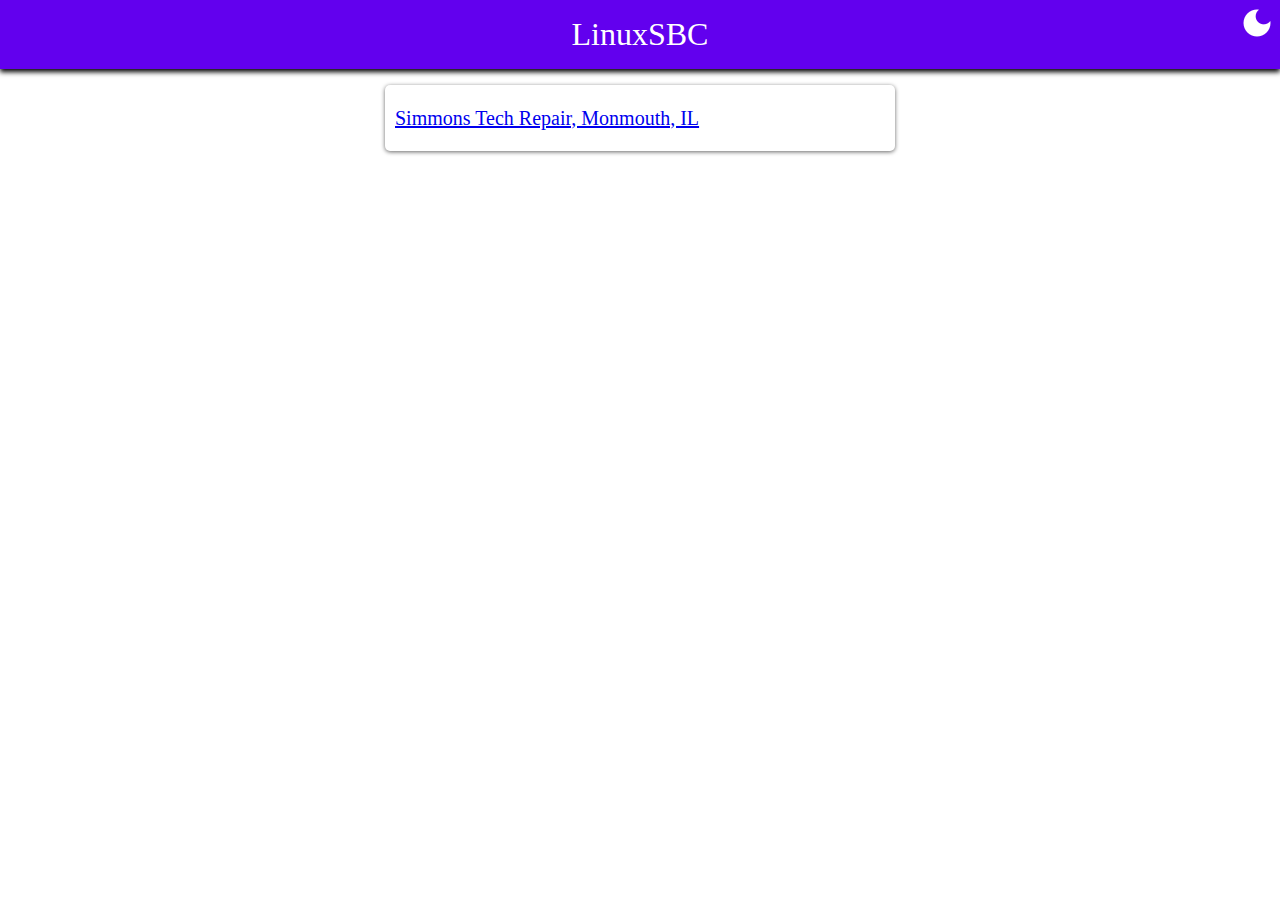
<file: index.html>
<!--
linuxsbc.github.io is a website that I use for my projects and my business.
Copyright (C) 2021 Benedict Simmons

This program is free software: you can redistribute it and/or modify it under the terms of the GNU General Public License as published by the Free Software Foundation, either version 3 of the License, or (at your option) any later version.

This program is distributed in the hope that it will be useful, but WITHOUT ANY WARRANTY; without even the implied warranty of MERCHANTABILITY or FITNESS FOR A PARTICULAR PURPOSE. See the GNU General Public License for more details.

You should have received a copy of the GNU General Public License along with this program. If not, see https://www.gnu.org/licenses/.
-->
<!DOCTYPE html>
<html lang="en">
    <head>
        <meta name="viewport" content="width=device-width, initial-scale=1.0">
        <title>LinuxSBC</title>
        <link rel="stylesheet" href="/light.css">
        <link rel="icon" type="image/x-icon" href="simmons-tech-repair/website-images/favicon.ico">
        <script type="text/javascript" src="/common.js"></script>
    </head>
    <body>
        <div id="heading">
            <h1 style="margin: 15px;">LinuxSBC</h1>
            <button onclick="toggleTheme()" title="Switch theme" id="modeSwitchButton"></button>
        </div>
        <div class="body-segment">
            <a href="/simmons-tech-repair/index.html"><h2>Simmons Tech Repair, Monmouth, IL</h2></a>
        </div>
    </body>
</html>
</file>
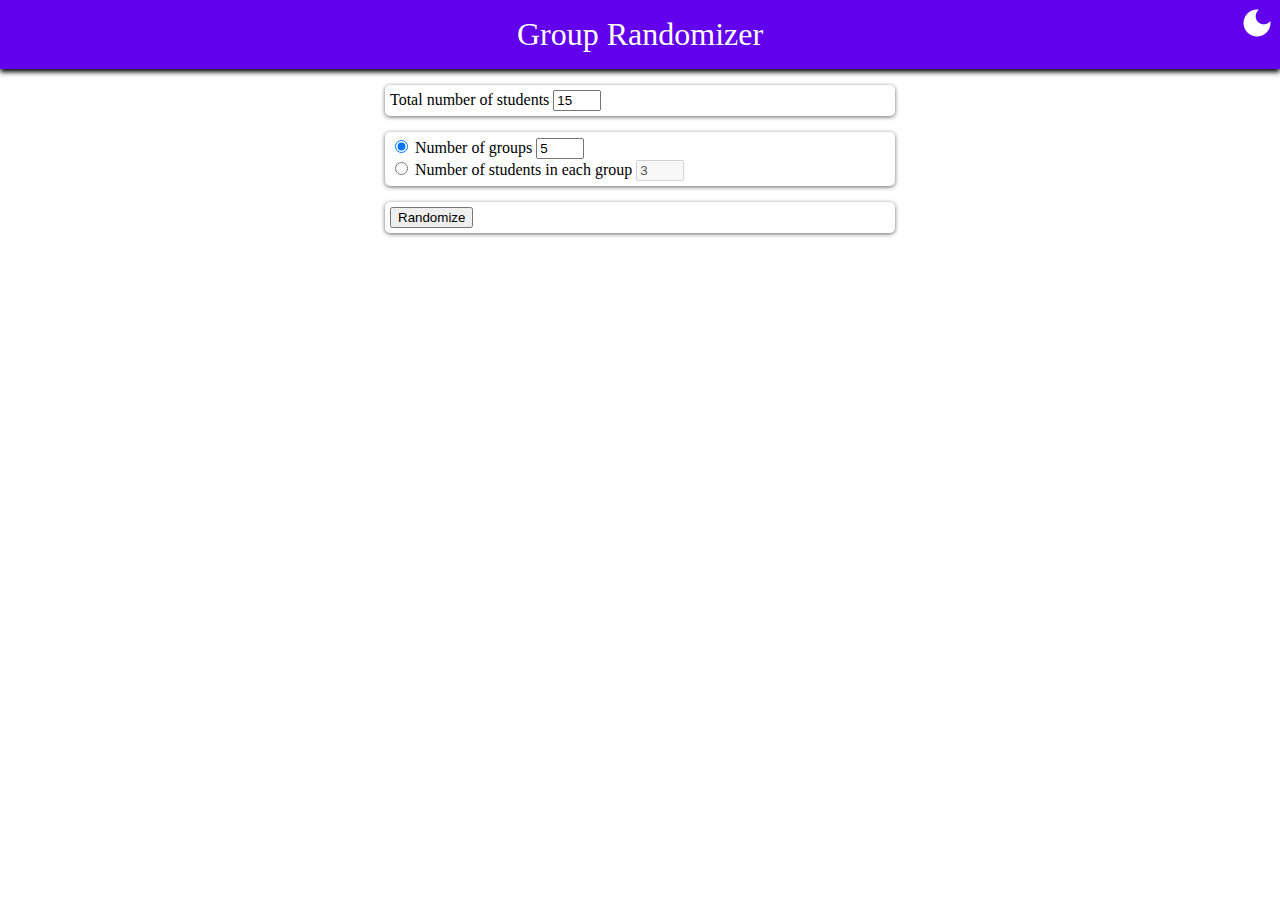
<file: group-randomizer/index.html>
<!--
linuxsbc.github.io is a website that I use for my projects and my business.
Copyright (C) 2021 Benedict Simmons

This program is free software: you can redistribute it and/or modify it under the terms of the GNU General Public License as published by the Free Software Foundation, either version 3 of the License, or (at your option) any later version.

This program is distributed in the hope that it will be useful, but WITHOUT ANY WARRANTY; without even the implied warranty of MERCHANTABILITY or FITNESS FOR A PARTICULAR PURPOSE. See the GNU General Public License for more details.

You should have received a copy of the GNU General Public License along with this program. If not, see https://www.gnu.org/licenses/.
-->
<!DOCTYPE html>
<html lang="en">
    <head>
        <meta name="viewport" content="width=device-width, initial-scale=1.0">
        <title>Group Randomizer</title>
        <link rel="stylesheet" href="/light.css">
        <link rel="icon" type="image/x-icon" href="./favicon.png">
        <script type="text/javascript" src="/common.js"></script>
        <script>
            function disableContents() {
                document.getElementById("numGroups").disabled = false;
                document.getElementById("numInGroup").disabled = true;
            }

            function disableNumber() {
                document.getElementById("numGroups").disabled = true;
                document.getElementById("numInGroup").disabled = false;
            }

            function randomize() {
                let groups = [];

                const total = document.getElementById("numPeople").value;
                let students = [];
                for (let i = 1; i <= total; i++) {
                    students.push(i);
                }

                const radio = document.querySelector('input[type="radio"][name="contentsOrNumber"]:checked');
                const selection = radio.value;
                if (selection === "number") {
                    const numGroups = document.getElementById("numGroups").value;
                    groups = sortIntoGroups(students, numGroups);
                } else if (selection === "contents") {
                    const numInGroup = document.getElementById("numInGroup").value;
                    const numGroups = Math.ceil(total / numInGroup); // Better to have too many groups than too few?
                    groups = sortIntoGroups(students, numGroups);
                }

                if (document.getElementById("groups") == null) {
                    makeTable(groups);
                } else {
                    resetTable(groups);
                }

                return groups;
            }

            function resetTable(groups) {
                const div = document.getElementById("groups");
                div.remove();
                makeTable(groups);
            }

            function makeTable(groups) {
                const div = document.createElement("div");
                div.setAttribute("class", "body-segment");
                div.setAttribute("id", "groups")
                document.body.appendChild(div);
                const table = document.createElement("table");
                div.appendChild(table);
                const thead = document.createElement("thead");
                table.appendChild(thead);
                const tbody = document.createElement("tbody");
                table.appendChild(tbody);
                for (let i = 0; i < groups.length; i++) {
                    const th = document.createElement("th");
                    th.innerHTML = "Group " + (i+1);
                    thead.appendChild(th);
                }
                for (let i = 0; i < groups[0].length; i++) {
                    const tr = document.createElement("tr");
                    for (let j = 0; j < groups.length; j++) {
                        if (groups[j][i] == null) {
                            break;
                        }
                        const td = document.createElement("td");
                        td.innerHTML = groups[j][i];
                        tr.appendChild(td);
                    }
                    tbody.appendChild(tr);
                }
                table.setAttribute("border", "1")
            }

            function sortIntoGroups(students, numGroups) {
                let groups = [];

                for (let i = 0; i < numGroups; i++) {
                    groups.push([]);
                }

                students = shuffle(students);

                for (let i = 0; i < students.length; i++) {
                    groups[i % numGroups].push(students[i]);
                }

                return groups;
            }

            function shuffle(array) {
                let currentIndex = array.length,  randomIndex;

                // While there remain elements to shuffle.
                while (currentIndex > 0) {

                // Pick a remaining element.
                randomIndex = Math.floor(Math.random() * currentIndex);
                currentIndex--;

                // And swap it with the current element.
                [array[currentIndex], array[randomIndex]] = [
                    array[randomIndex], array[currentIndex]];
                }

                return array;
            }
        </script>
    </head>
    <body>
        <div id="heading">
            <h1 style="margin: 15px;">Group Randomizer</h1>
            <button onclick="toggleTheme()" title="Switch theme" id="modeSwitchButton"></button>
        </div>
        <div class="body-segment">
            <label for="numPeople">Total number of students</label>
            <input type="number" id="numPeople" value="15" style="width: 40px">
        </div>
        <div class="body-segment">
            <input type="radio" id="number" name="contentsOrNumber" value="number" onclick="disableContents()" checked="checked">
            <label for="number">
                Number of groups
                <input type="number" id="numGroups" value="5" min="1" style="width: 40px">
            </label>
            <br>
            <input type="radio" id="contents" name="contentsOrNumber" value="contents" onclick="disableNumber()">
            <label for="contents">
                Number of students in each group
                <input type="number" id="numInGroup" value="3" min="1" style="width: 40px" disabled="disabled">
            </label>
        </div>
        <div class="body-segment">
            <button onclick="randomize()">Randomize</button>
        </div>
    </body>
</html>
</file>
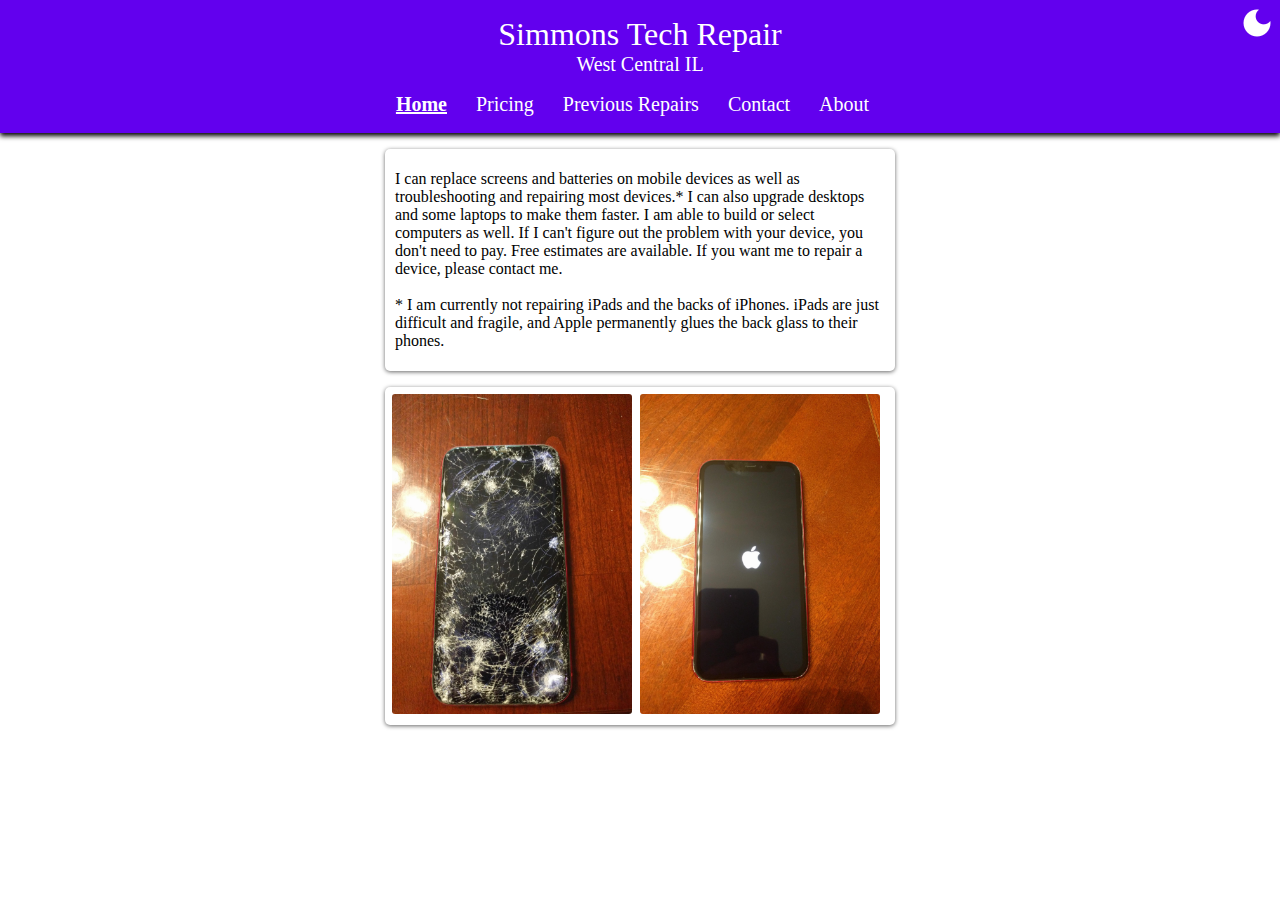
<file: simmons-tech-repair/index.html>
<!--
linuxsbc.github.io is a website that I use for my projects and my business.
Copyright (C) 2021 Benedict Simmons

This program is free software: you can redistribute it and/or modify it under the terms of the GNU General Public License as published by the Free Software Foundation, either version 3 of the License, or (at your option) any later version.

This program is distributed in the hope that it will be useful, but WITHOUT ANY WARRANTY; without even the implied warranty of MERCHANTABILITY or FITNESS FOR A PARTICULAR PURPOSE. See the GNU General Public License for more details.

You should have received a copy of the GNU General Public License along with this program. If not, see https://www.gnu.org/licenses/.
-->
<!DOCTYPE html>
<html lang="en">
    <head> <!--Since everything in <head> is nearly identical across pages, I'll only comment it once.-->
        <meta name="viewport" content="width=device-width, initial-scale=1.0">
        <title>Simmons Tech Repair</title>
        <link rel="stylesheet" href="/light.css">
        <link rel="icon" type="image/x-icon" href="./website-images/favicon.ico"> <!--The Material Design phone icon.-->
        <style>
            #home { /*This is here to underline and bold the page you're currently on in the tab strip. It wouldn't work in the centralized CSS file because that applies to every page, not just this one, so I have it here.*/
                font-weight: bold;
                text-decoration: underline;
            }
        </style>
        <script type="text/javascript" src="/common.js"></script>
    </head>
    <body>
        <div id="heading">
            <h1>Simmons Tech Repair</h1>
            <button onclick="toggleTheme()" title="Switch theme" id="modeSwitchButton"></button>
            <h2 id="subtitle">West Central IL</h2>
            <h2 id="home" class="pages"><a href="index.html">Home</a></h2>
            <h2 id="pricing" class="pages"><a href="pricing.html">Pricing</a></h2>
            <h2 id="repairs" class="pages"><a href="repairs.html">Previous Repairs</a></h2>
            <h2 id="contact" class="pages"><a href="contact.html">Contact</a></h2>
            <h2 id="about" class="pages"><a href="about.html">About</a></h2>
        </div>
        <div class="body-segment"> <!--The body-segment class is basically for each "chunk" of information. It follows Material Design guidelines as well as I could manage.-->
            <p>I can replace screens and batteries on mobile devices as well as troubleshooting and repairing most devices.* I can also upgrade desktops and some laptops to make them faster. I am able to build or select computers as well. If I can't figure out the problem with your device, you don't need to pay. Free estimates are available. If you want me to repair a device, please contact me.<br><br>
            * I am currently not repairing iPads and the backs of iPhones. iPads are just difficult and fragile, and Apple permanently glues the back glass to their phones.</p>
        </div>
        <div class="body-segment">
            <img src="./website-images/6-9-20.1.jpg" alt="A phone with a shattered screen"> <!--I've date-coded each image and put them in specific folders.-->
            <img src="./website-images/6-9-20.2.jpg" alt="The same phone, now repaired">
        </div>
        
    </body>
</html>
</file>
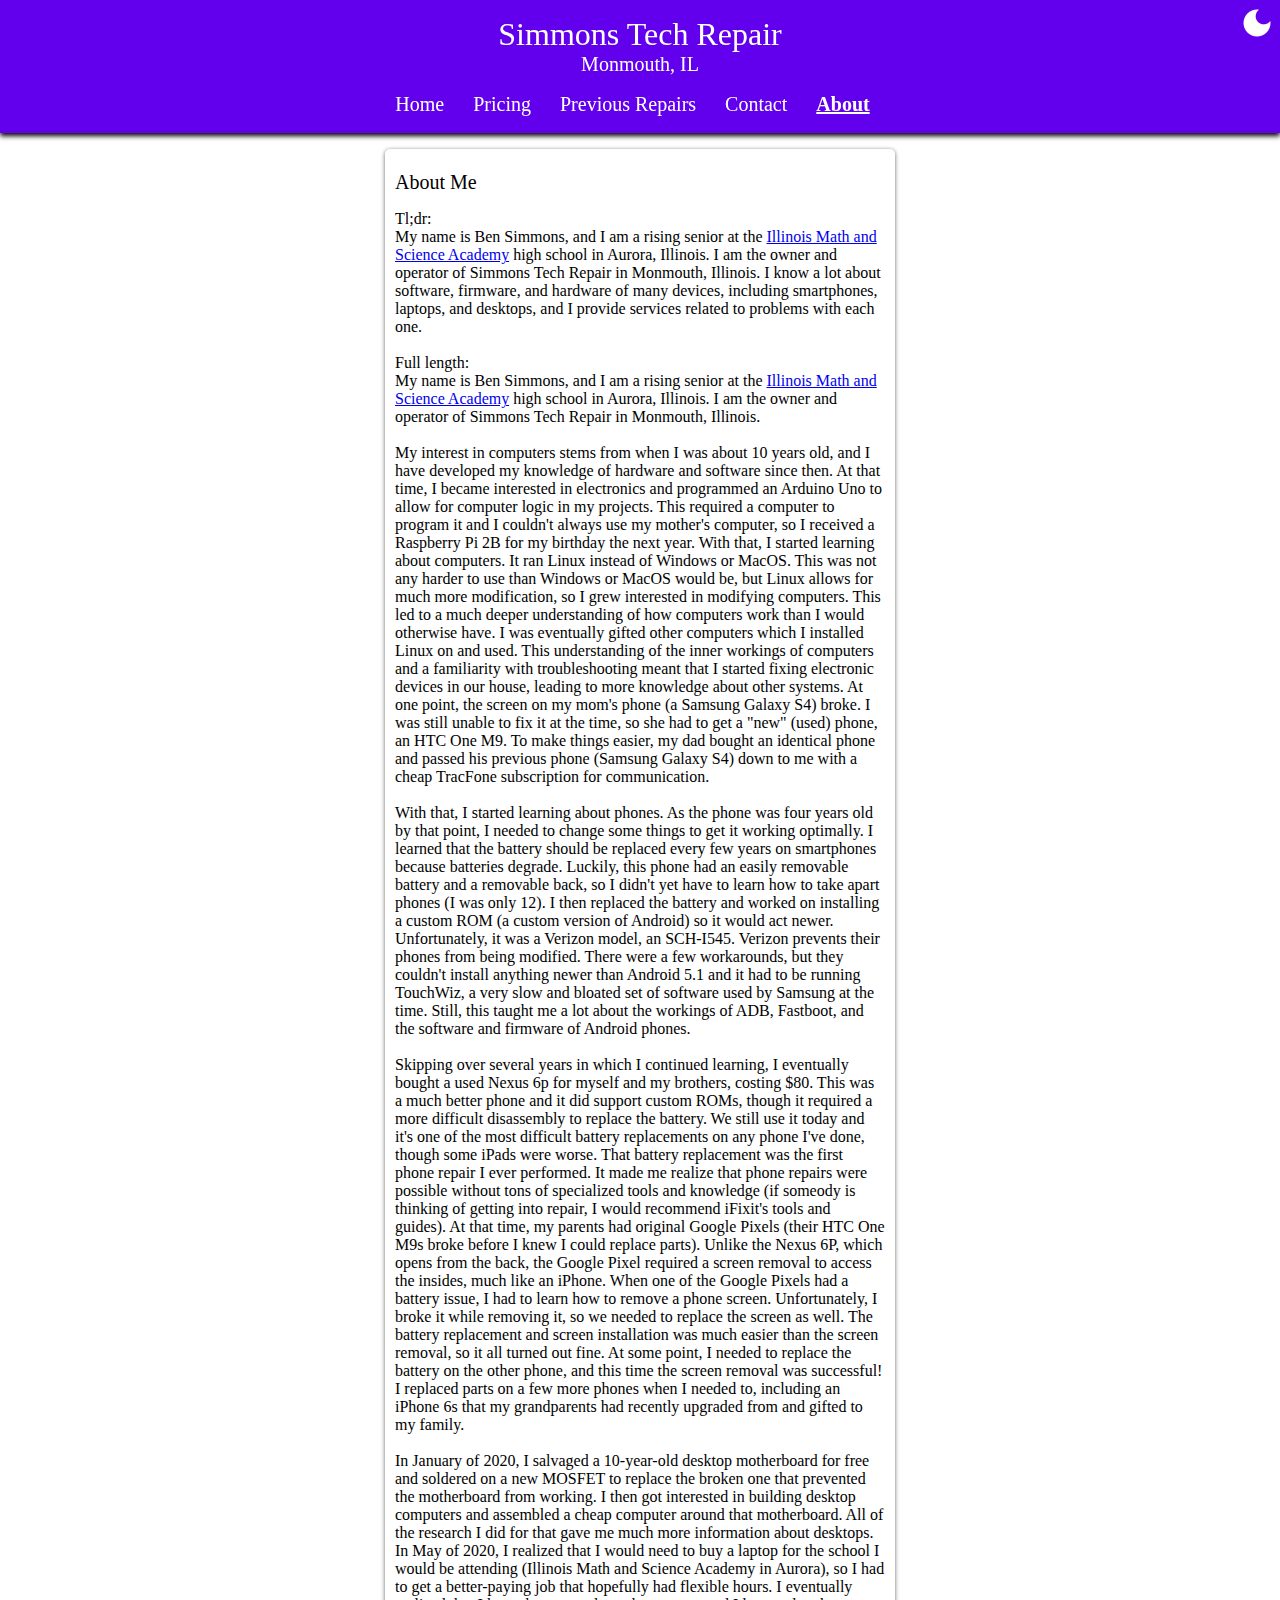
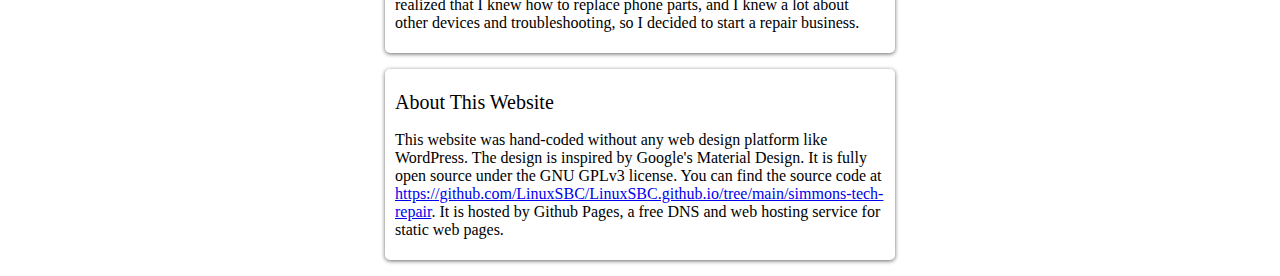
<file: simmons-tech-repair/about.html>
<!--
linuxsbc.github.io is a website that I use for my projects and my business.
Copyright (C) 2021 Benedict Simmons

This program is free software: you can redistribute it and/or modify it under the terms of the GNU General Public License as published by the Free Software Foundation, either version 3 of the License, or (at your option) any later version.

This program is distributed in the hope that it will be useful, but WITHOUT ANY WARRANTY; without even the implied warranty of MERCHANTABILITY or FITNESS FOR A PARTICULAR PURPOSE. See the GNU General Public License for more details.

You should have received a copy of the GNU General Public License along with this program. If not, see https://www.gnu.org/licenses/.
-->
<!DOCTYPE html>
<html lang="en">
    <head>
        <meta name="viewport" content="width=device-width, initial-scale=1.0">
        <title>Simmons Tech Repair</title>
        <link rel="stylesheet" href="/light.css">
        <link rel="icon" type="image/x-icon" href="./website-images/favicon.ico">
        <style>
            #about {
                font-weight: bold;
                text-decoration: underline;
            }
        </style>
        <script type="text/javascript" src="/common.js"></script>
    </head>
    <body>
        <div id="heading">
            <h1>Simmons Tech Repair</h1>
            <button onclick="toggleTheme()" title="Switch theme" id="modeSwitchButton"></button>
            <h2 id="subtitle">Monmouth, IL</h2>
            <h2 id="home" class="pages"><a href="index.html">Home</a></h2>
            <h2 id="pricing" class="pages"><a href="pricing.html">Pricing</a></h2>
            <h2 id="repairs" class="pages"><a href="repairs.html">Previous Repairs</a></h2>
            <h2 id="contact" class="pages"><a href="contact.html">Contact</a></h2>
            <h2 id="about" class="pages"><a href="about.html">About</a></h2>
        </div>
        <div class="body-segment">
            <h2>About Me</h2>
            <p>
                Tl;dr:<br>
                My name is Ben Simmons, and I am a rising senior at the <a href="https://www.imsa.edu/" target="_blank">Illinois Math and Science Academy</a> high school in Aurora, Illinois. I am the owner and operator of Simmons Tech Repair in Monmouth, Illinois. I know a lot about software, firmware, and hardware of many devices, including smartphones, laptops, and desktops, and I provide services related to problems with each one. <br><br>

                Full length:<br>
                My name is Ben Simmons, and I am a rising senior at the <a href="https://www.imsa.edu/" target="_blank">Illinois Math and Science Academy</a> high school in Aurora, Illinois. I am the owner and operator of Simmons Tech Repair in Monmouth, Illinois. <br><br>
                
                My interest in computers stems from when I was about 10 years old, and I have developed my knowledge of hardware and software since then. At that time, I became interested in electronics and programmed an Arduino Uno to allow for computer logic in my projects. This required a computer to program it and I couldn't always use my mother's computer, so I received a Raspberry Pi 2B for my birthday the next year. With that, I started learning about computers. It ran Linux instead of Windows or MacOS. This was not any harder to use than Windows or MacOS would be, but Linux allows for much more modification, so I grew interested in modifying computers. This led to a much deeper understanding of how computers work than I would otherwise have. I was eventually gifted other computers which I installed Linux on and used. This understanding of the inner workings of computers and a familiarity with troubleshooting meant that I started fixing electronic devices in our house, leading to more knowledge about other systems. At one point, the screen on my mom's phone (a Samsung Galaxy S4) broke. I was still unable to fix it at the time, so she had to get a "new" (used) phone, an HTC One M9. To make things easier, my dad bought an identical phone and passed his previous phone (Samsung Galaxy S4) down to me with a cheap TracFone subscription for communication. <br><br>
                
                With that, I started learning about phones. As the phone was four years old by that point, I needed to change some things to get it working optimally. I learned that the battery should be replaced every few years on smartphones because batteries degrade. Luckily, this phone had an easily removable battery and a removable back, so I didn't yet have to learn how to take apart phones (I was only 12). I then replaced the battery and worked on installing a custom ROM (a custom version of Android) so it would act newer. Unfortunately, it was a Verizon model, an SCH-I545. Verizon prevents their phones from being modified. There were a few workarounds, but they couldn't install anything newer than Android 5.1 and it had to be running TouchWiz, a very slow and bloated set of software used by Samsung at the time. Still, this taught me a lot about the workings of ADB, Fastboot, and the software and firmware of Android phones. <br><br>
                
                Skipping over several years in which I continued learning, I eventually bought a used Nexus 6p for myself and my brothers, costing $80. This was a much better phone and it did support custom ROMs, though it required a more difficult disassembly to replace the battery. We still use it today and it's one of the most difficult battery replacements on any phone I've done, though some iPads were worse. That battery replacement was the first phone repair I ever performed. It made me realize that phone repairs were possible without tons of specialized tools and knowledge (if someody is thinking of getting into repair, I would recommend iFixit's tools and guides). At that time, my parents had original Google Pixels (their HTC One M9s broke before I knew I could replace parts). Unlike the Nexus 6P, which opens from the back, the Google Pixel required a screen removal to access the insides, much like an iPhone. When one of the Google Pixels had a battery issue, I had to learn how to remove a phone screen. Unfortunately, I broke it while removing it, so we needed to replace the screen as well. The battery replacement and screen installation was much easier than the screen removal, so it all turned out fine. At some point, I needed to replace the battery on the other phone, and this time the screen removal was successful! I replaced parts on a few more phones when I needed to, including an iPhone 6s that my grandparents had recently upgraded from and gifted to my family. <br><br>
                
                In January of 2020, I salvaged a 10-year-old desktop motherboard for free and soldered on a new MOSFET to replace the broken one that prevented the motherboard from working. I then got interested in building desktop computers and assembled a cheap computer around that motherboard. All of the research I did for that gave me much more information about desktops. In May of 2020, I realized that I would need to buy a laptop for the school I would be attending (Illinois Math and Science Academy in Aurora), so I had to get a better-paying job that hopefully had flexible hours. I eventually realized that I knew how to replace phone parts, and I knew a lot about other devices and troubleshooting, so I decided to start a repair business. </p>
        </div>
        <div class="body-segment">
            <h2>About This Website</h2>
            <p>This website was hand-coded without any web design platform like WordPress. The design is inspired by Google's Material Design. It is fully open source under the GNU GPLv3 license. You can find the source code at <a href="https://github.com/LinuxSBC/LinuxSBC.github.io/tree/main/simmons-tech-repair" target="_blank" style="overflow-wrap: anywhere;">https://github.com/LinuxSBC/LinuxSBC.github.io/tree/main/simmons-tech-repair</a>. It is hosted by Github Pages, a free DNS and web hosting service for static web pages.</p>
        </div>
        
    </body>
</html>
</file>
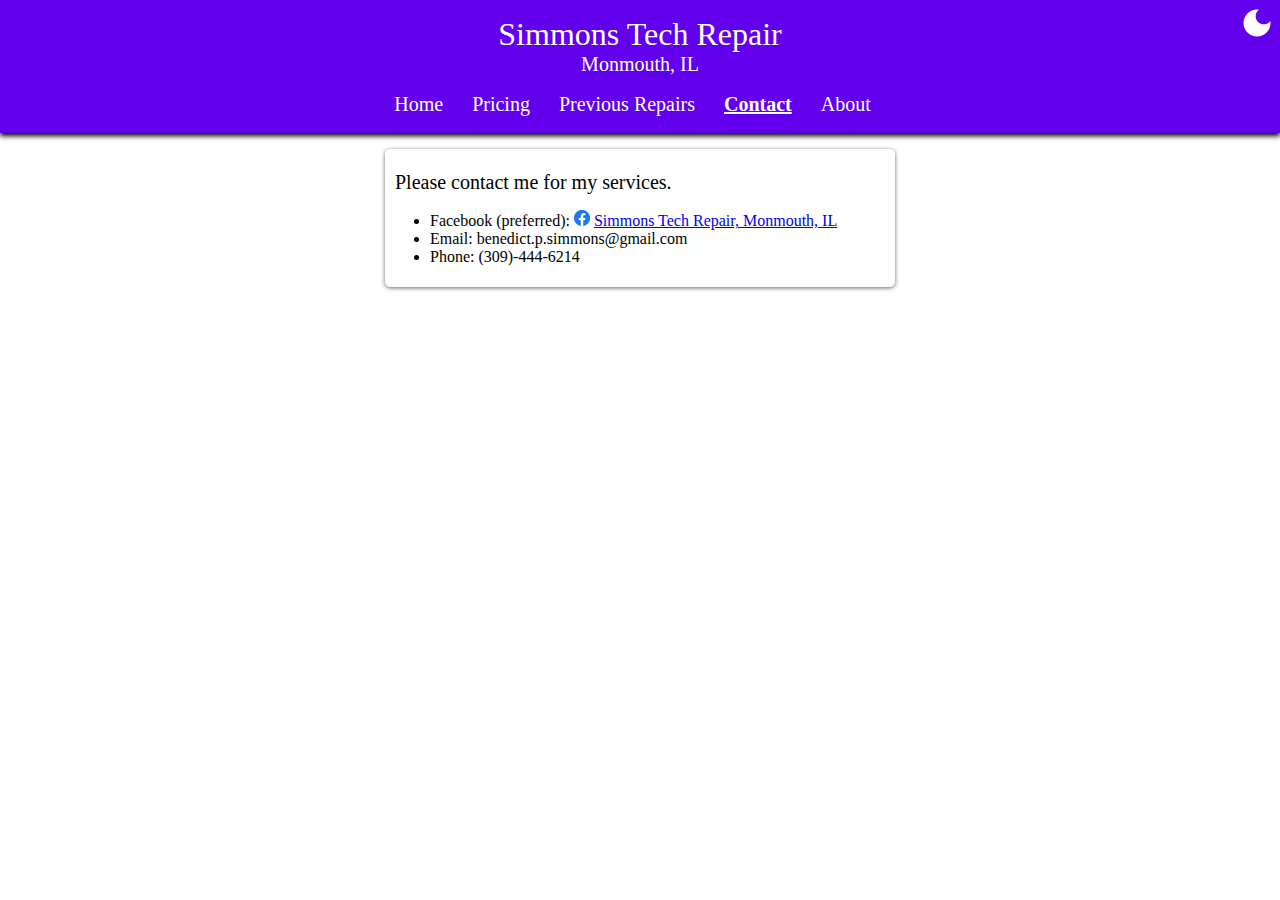
<file: simmons-tech-repair/contact.html>
<!--
linuxsbc.github.io is a website that I use for my projects and my business.
Copyright (C) 2021 Benedict Simmons

This program is free software: you can redistribute it and/or modify it under the terms of the GNU General Public License as published by the Free Software Foundation, either version 3 of the License, or (at your option) any later version.

This program is distributed in the hope that it will be useful, but WITHOUT ANY WARRANTY; without even the implied warranty of MERCHANTABILITY or FITNESS FOR A PARTICULAR PURPOSE. See the GNU General Public License for more details.

You should have received a copy of the GNU General Public License along with this program. If not, see https://www.gnu.org/licenses/.
-->
<!DOCTYPE html>
<html lang="en">
    <head>
        <meta name="viewport" content="width=device-width, initial-scale=1.0">
        <title>Simmons Tech Repair</title>
        <link rel="stylesheet" href="/light.css">
        <link rel="icon" type="image/x-icon" href="./website-images/favicon.ico">
        <style>
            #contact {
                font-weight: bold;
                text-decoration: underline;
            }
        </style>
        <script type="text/javascript" src="/common.js"></script>
    </head>
    <body>
        <div id="heading">
            <h1>Simmons Tech Repair</h1>
            <button onclick="toggleTheme()" title="Switch theme" id="modeSwitchButton"></button>
            <h2 id="subtitle">Monmouth, IL</h2>
            <h2 id="home" class="pages"><a href="index.html">Home</a></h2>
            <h2 id="pricing" class="pages"><a href="pricing.html">Pricing</a></h2>
            <h2 id="repairs" class="pages"><a href="repairs.html">Previous Repairs</a></h2>
            <h2 id="contact" class="pages"><a href="contact.html">Contact</a></h2>
            <h2 id="about" class="pages"><a href="about.html">About</a></h2>
        </div>
        <div class="body-segment">
            <h2>Please contact me for my services.</h2>
            <ul>
                <li>Facebook (preferred): <img src="./website-images/Facebook-logo.png" alt="Facebook logo"> <a href="https://www.facebook.com/Simmons-Tech-Repair-Monmouth-IL-101092741613487">Simmons Tech Repair, Monmouth, IL</a></li>
                <li>Email: benedict.p.simmons@gmail.com</li>
                <li>Phone: (309)-444-6214</li>
            </ul>
        </div>
    </body>
</html>
</file>
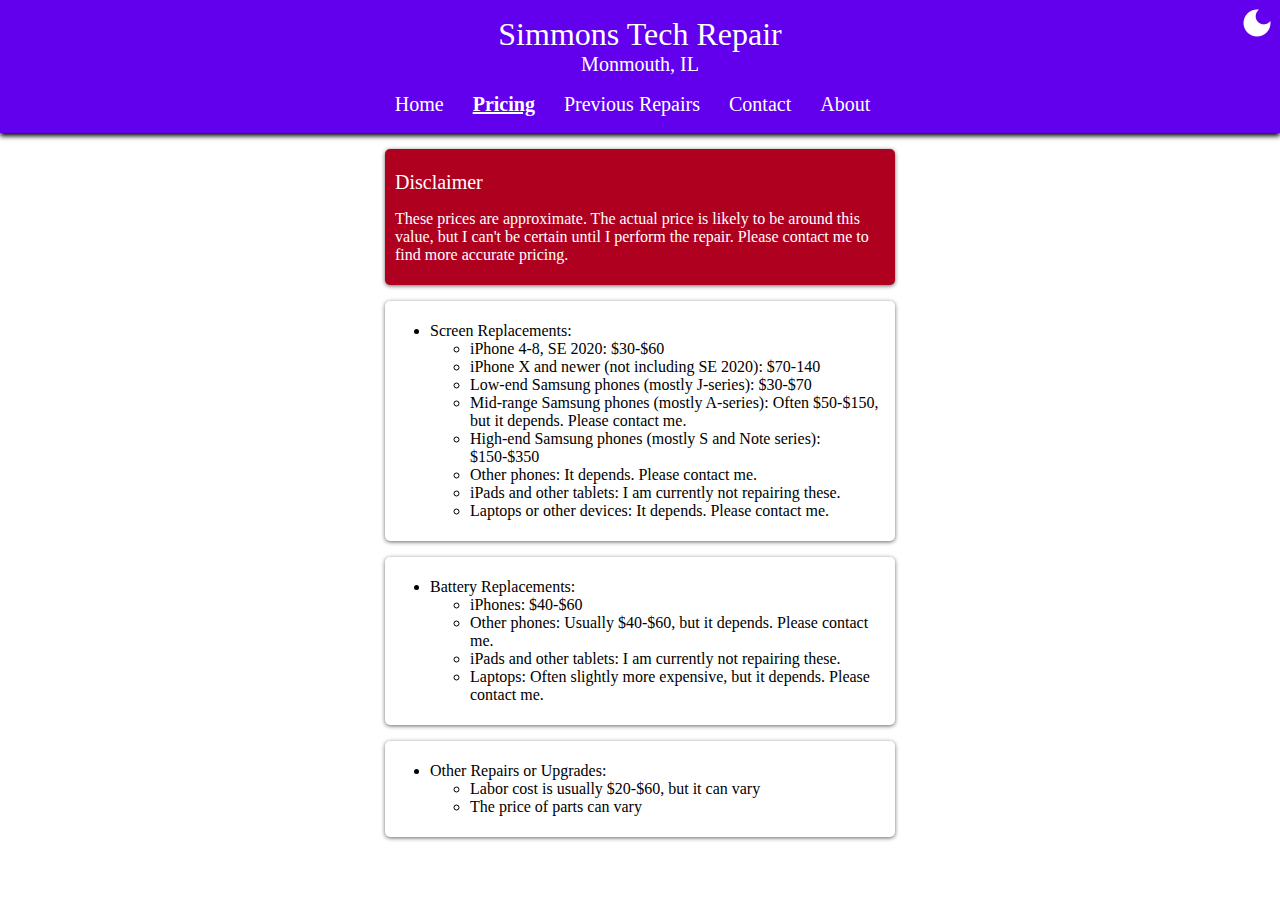
<file: simmons-tech-repair/pricing.html>
<!--
linuxsbc.github.io is a website that I use for my projects and my business.
Copyright (C) 2021 Benedict Simmons

This program is free software: you can redistribute it and/or modify it under the terms of the GNU General Public License as published by the Free Software Foundation, either version 3 of the License, or (at your option) any later version.

This program is distributed in the hope that it will be useful, but WITHOUT ANY WARRANTY; without even the implied warranty of MERCHANTABILITY or FITNESS FOR A PARTICULAR PURPOSE. See the GNU General Public License for more details.

You should have received a copy of the GNU General Public License along with this program. If not, see https://www.gnu.org/licenses/.
-->
<!DOCTYPE html>
<html lang="en">
    <head>
        <meta name="viewport" content="width=device-width, initial-scale=1.0">
        <title>Simmons Tech Repair</title>
        <link rel="stylesheet" href="/light.css">
        <link rel="icon" type="image/x-icon" href="./website-images/favicon.ico">
        <style>
            #pricing {
                font-weight: bold;
                text-decoration: underline;
            }
        </style>
        <script type="text/javascript" src="/common.js"></script>
    </head>
    <body>
        <div id="heading">
            <h1>Simmons Tech Repair</h1>
            <button onclick="toggleTheme()" title="Switch theme" id="modeSwitchButton"></button>
            <h2 id="subtitle">Monmouth, IL</h2>
            <h2 id="home" class="pages"><a href="index.html">Home</a></h2>
            <h2 id="pricing" class="pages"><a href="pricing.html">Pricing</a></h2>
            <h2 id="repairs" class="pages"><a href="repairs.html">Previous Repairs</a></h2>
            <h2 id="contact" class="pages"><a href="contact.html">Contact</a></h2>
            <h2 id="about" class="pages"><a href="about.html">About</a></h2>
        </div>
        <div class="warning-body-segment">
            <h2>Disclaimer</h2>
            <p>
                These prices are approximate. The actual price is likely to be around this value, but I can't be certain until I perform the repair. Please contact me to find more accurate pricing.
            </p>
        </div>
        <div class="body-segment"><!--Nothing special. Just some lists.-->
            <ul>
                <li>Screen Replacements:
                    <ul>
                        <li>iPhone 4-8, SE 2020: $30-$60</li>
                        <li>iPhone X and newer (not including SE 2020): $70-140</li>
                        <li>Low-end Samsung phones (mostly J-series): $30-$70</li>
                        <li>Mid-range Samsung phones (mostly A-series): Often $50-$150, but it depends. Please contact me.</li>
                        <li>High-end Samsung phones (mostly S and Note series): $150-$350</li>
                        <li>Other phones: It depends. Please contact me.</li>
                        <li>iPads and other tablets: I am currently not repairing these.</li>
                        <li>Laptops or other devices: It depends. Please contact me.</li>
                    </ul>
                </li>
            </ul>
        </div>
        <div class="body-segment">
            <ul>
                <li>Battery Replacements:
                    <ul>
                        <li>iPhones: $40-$60</li>
                        <li>Other phones: Usually $40-$60, but it depends. Please contact me.</li>
                        <li>iPads and other tablets: I am currently not repairing these.</li>
                        <li>Laptops: Often slightly more expensive, but it depends. Please contact me.</li>
                    </ul>
                </li>
            </ul>
        </div>
        <div class="body-segment">
            <ul>
                <li>Other Repairs or Upgrades:
                    <ul>
                        <li>Labor cost is usually $20-$60, but it can vary</li>
                        <li>The price of parts can vary</li>
                    </ul>
                </li>
            </ul>
        </div>
    </body>
</html>
</file>
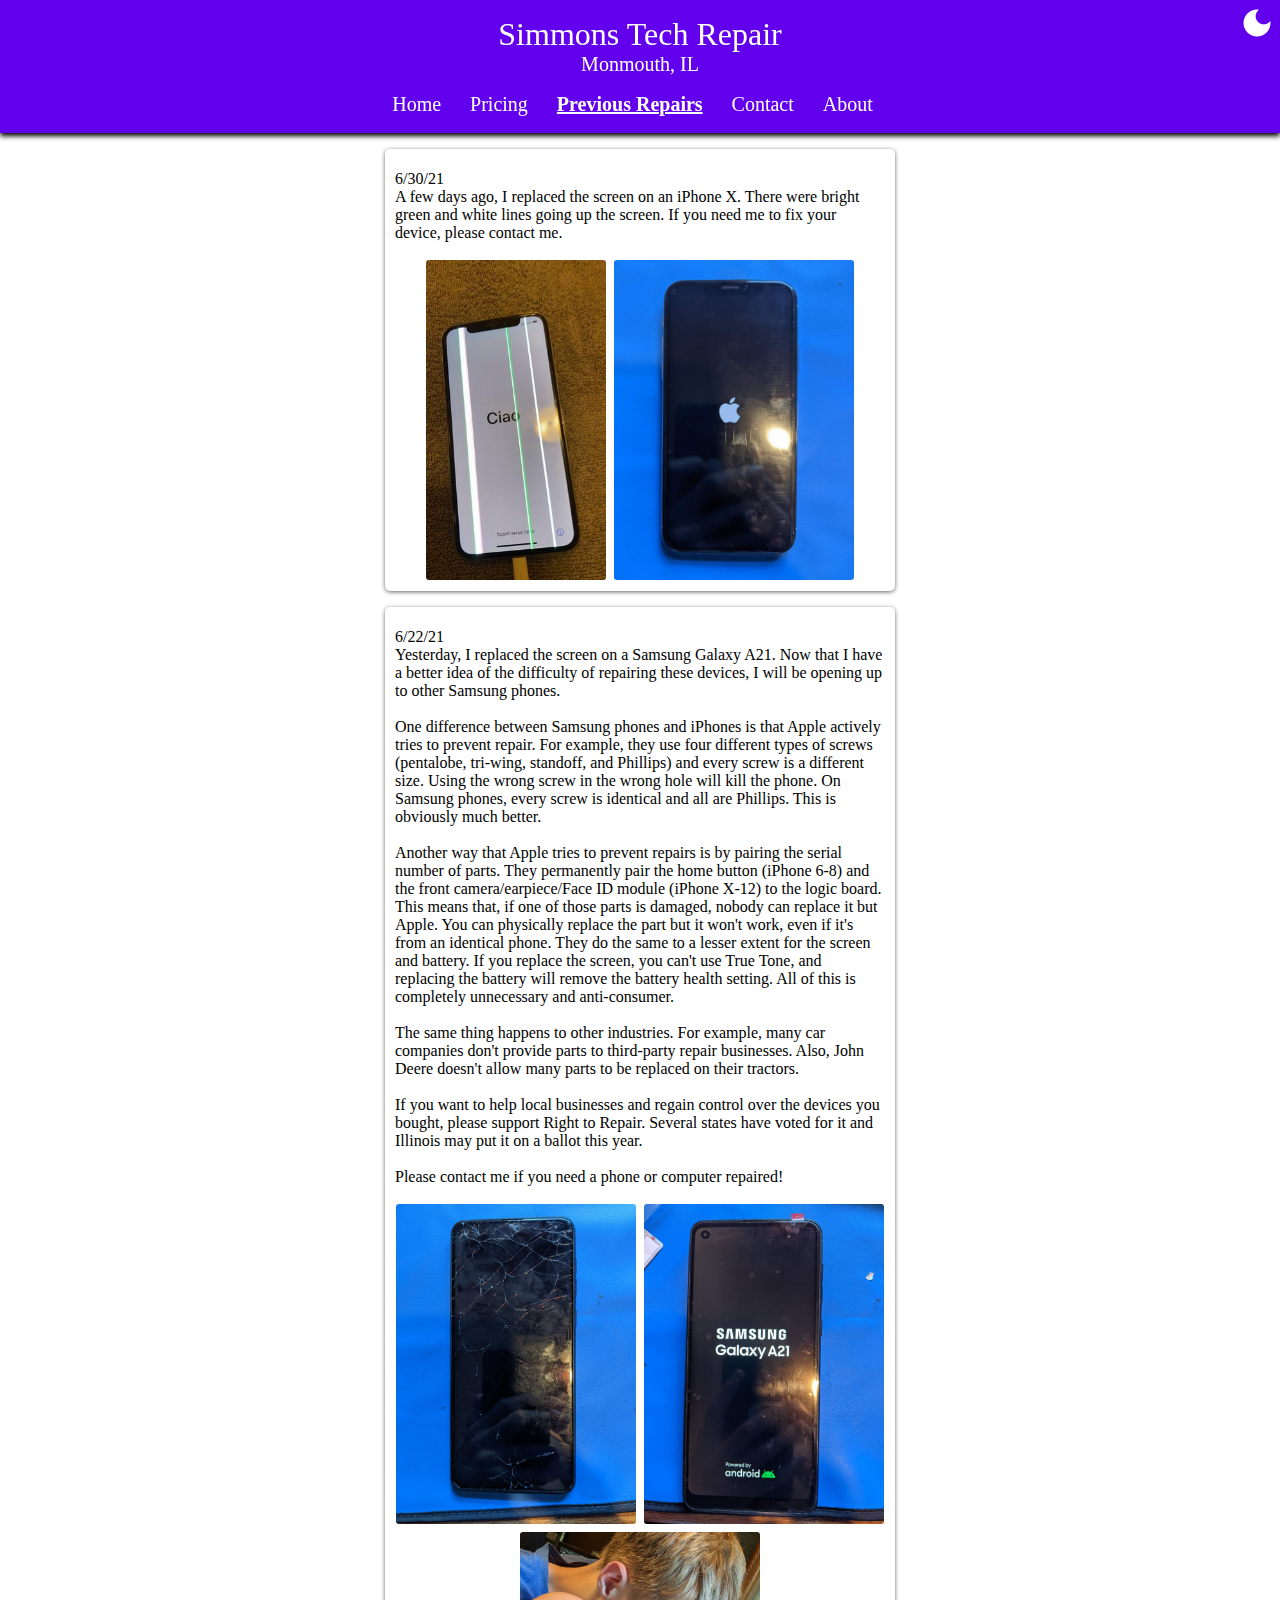
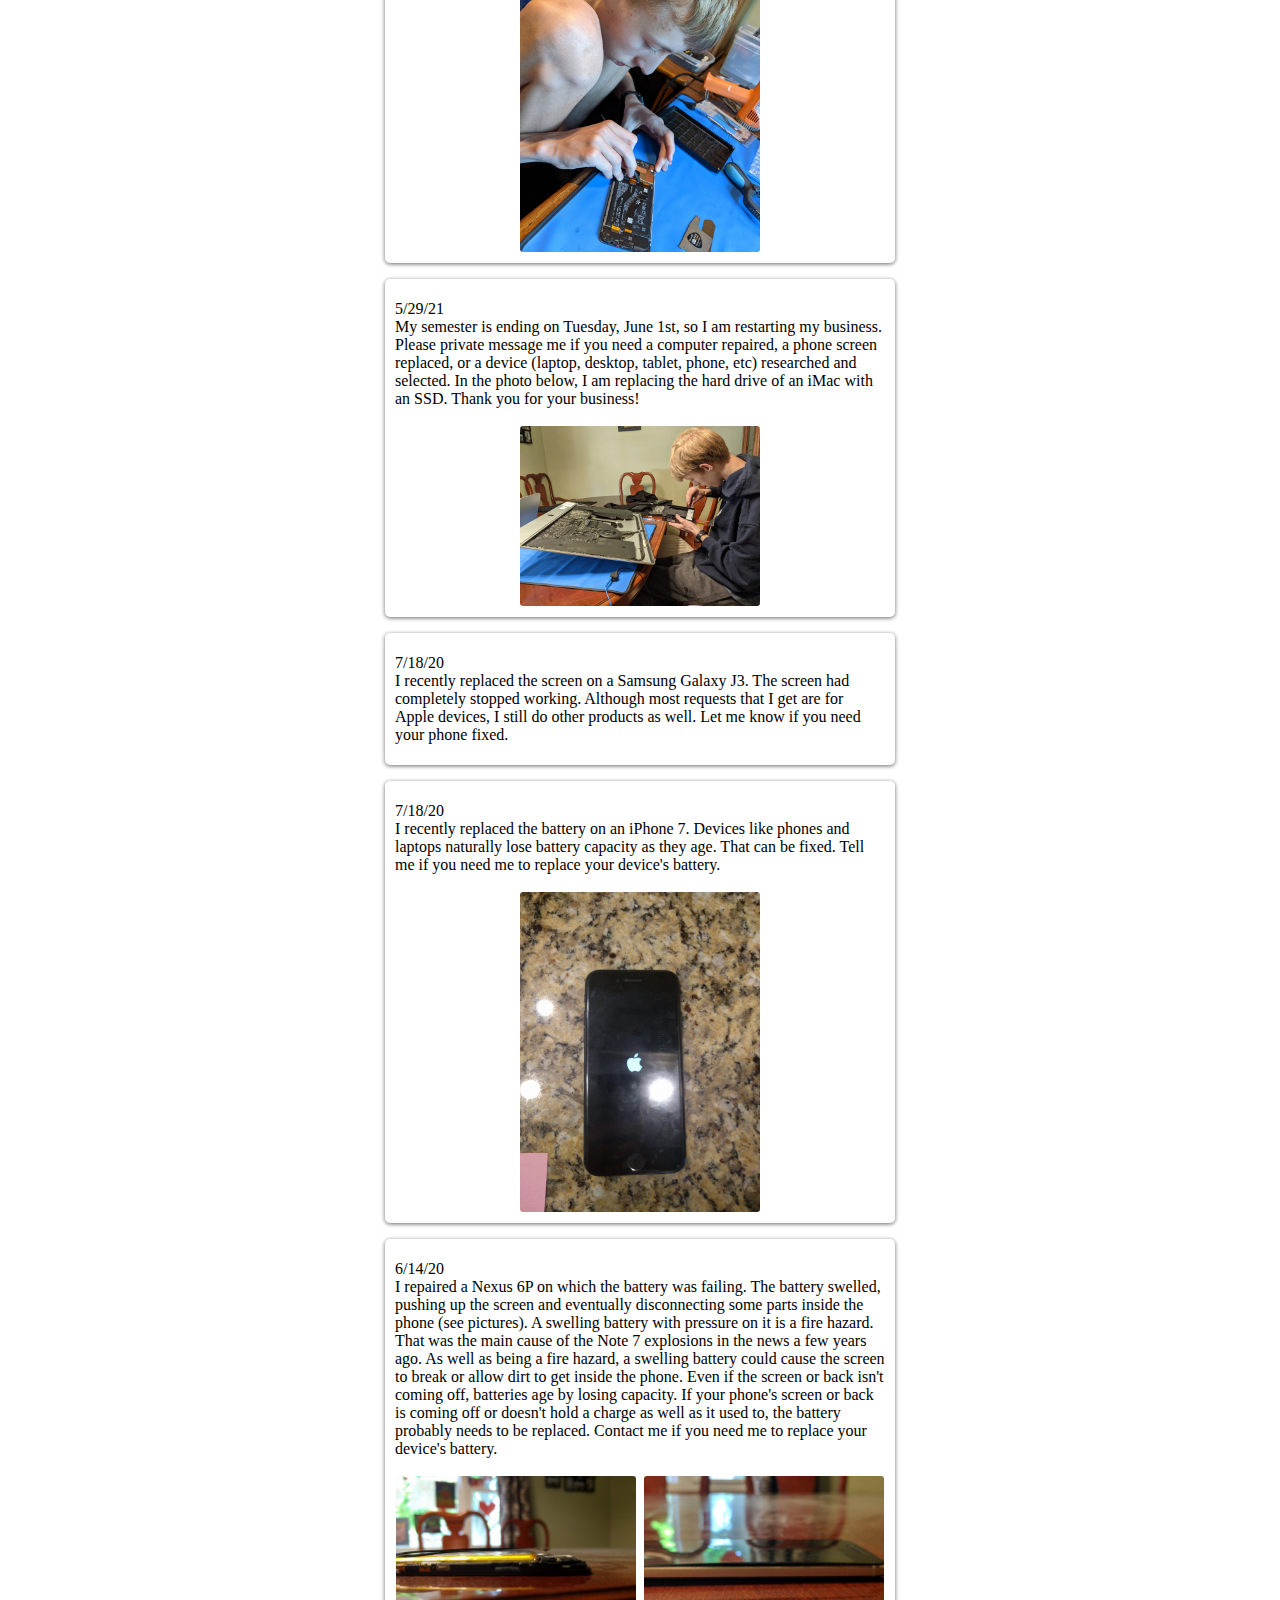
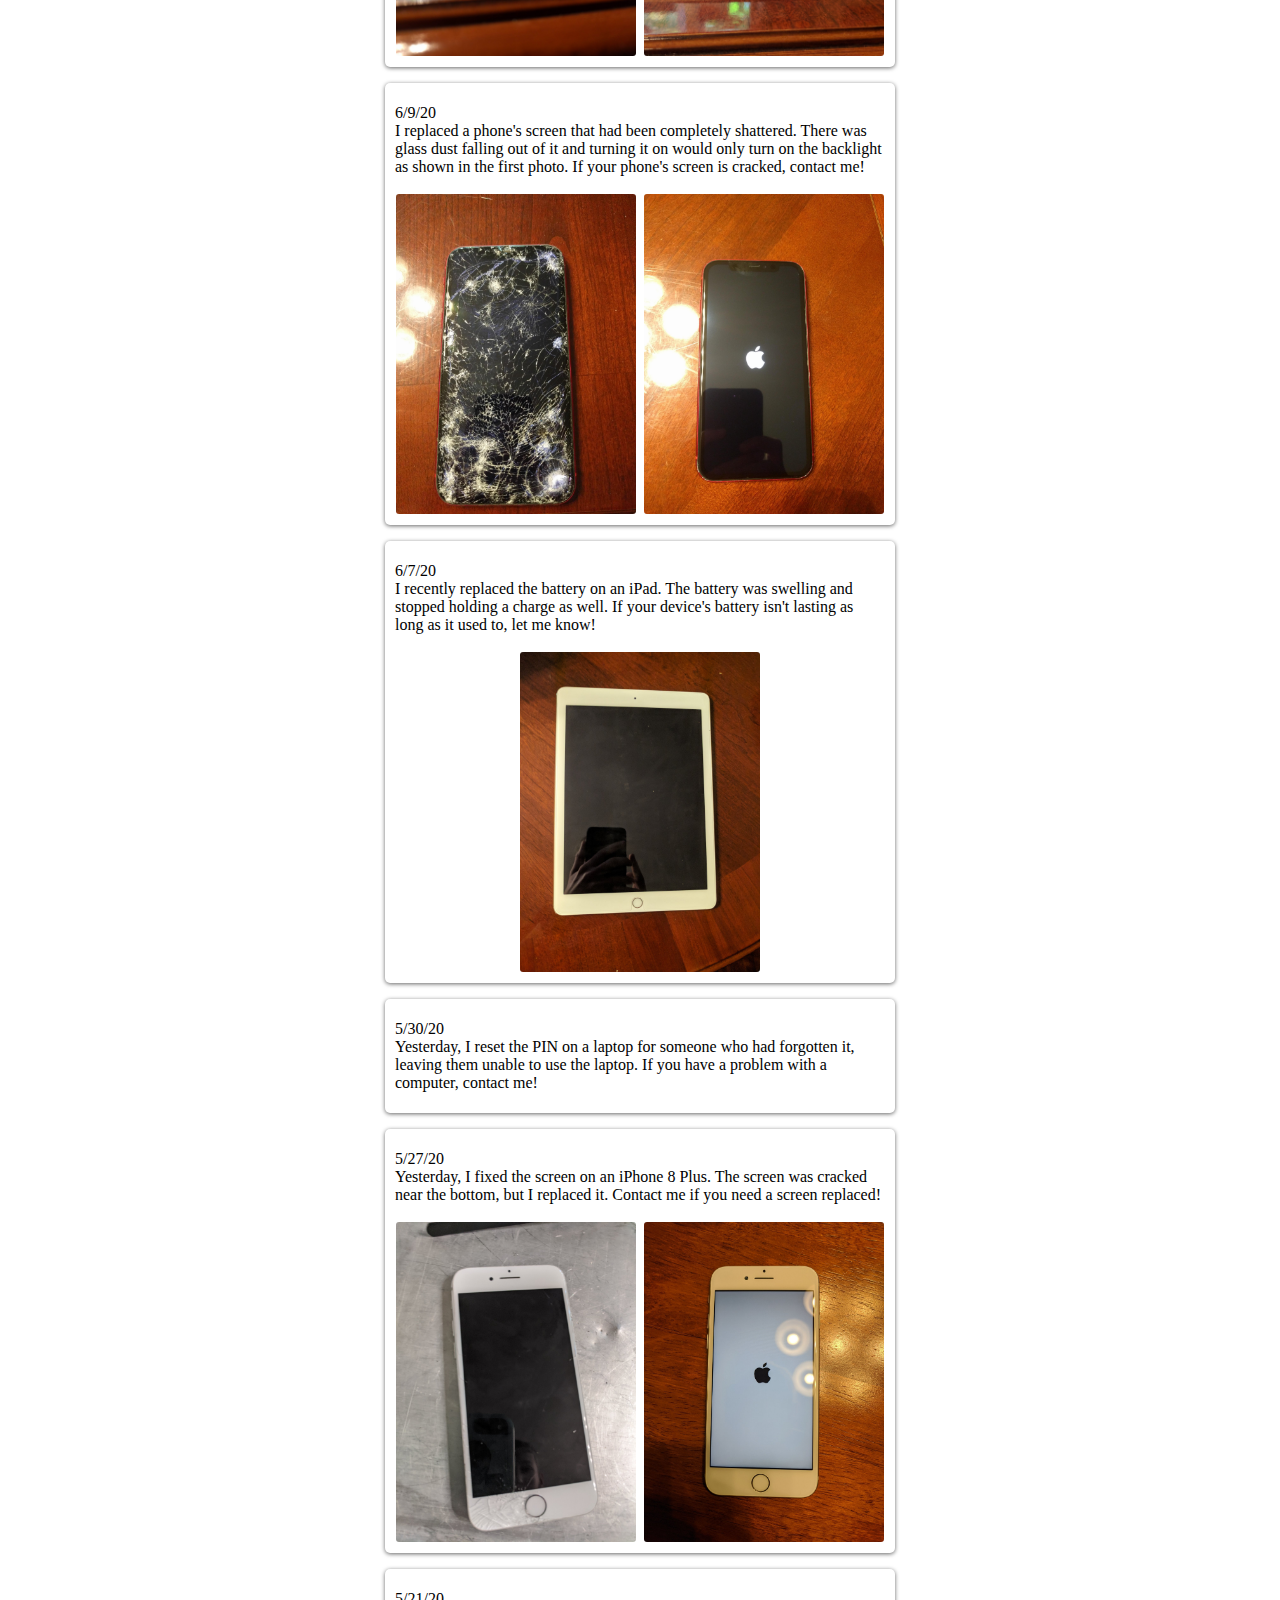
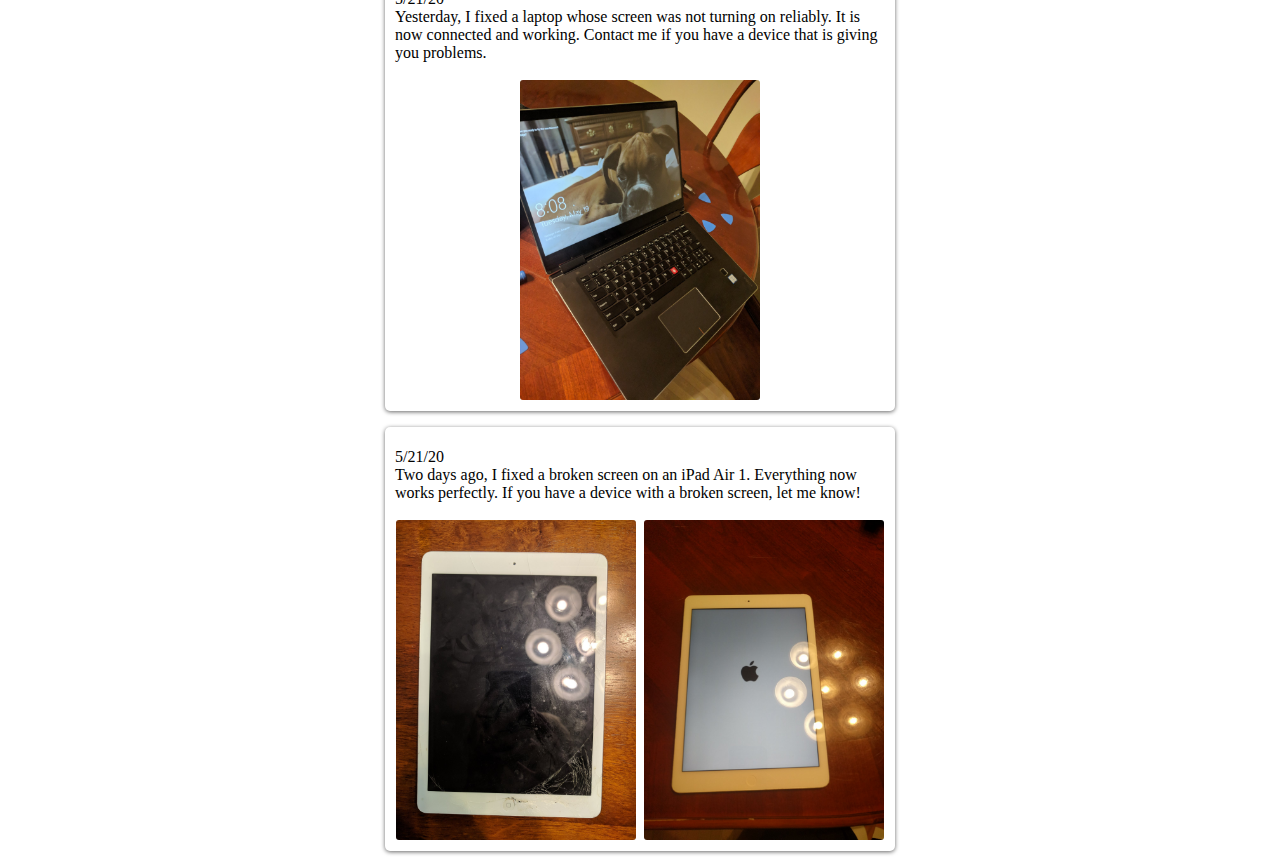
<file: simmons-tech-repair/repairs.html>
<!--
linuxsbc.github.io is a website that I use for my projects and my business.
Copyright (C) 2021 Benedict Simmons

This program is free software: you can redistribute it and/or modify it under the terms of the GNU General Public License as published by the Free Software Foundation, either version 3 of the License, or (at your option) any later version.

This program is distributed in the hope that it will be useful, but WITHOUT ANY WARRANTY; without even the implied warranty of MERCHANTABILITY or FITNESS FOR A PARTICULAR PURPOSE. See the GNU General Public License for more details.

You should have received a copy of the GNU General Public License along with this program. If not, see https://www.gnu.org/licenses/.
-->
<!DOCTYPE html>
<html lang="en">
    <head>
        <meta name="viewport" content="width=device-width, initial-scale=1.0">
        <title>Simmons Tech Repair</title>
        <link rel="stylesheet" href="/light.css">
        <link rel="icon" type="image/x-icon" href="./website-images/favicon.ico">
        <style>
            #repairs {
                font-weight: bold;
                text-decoration: underline;
            }
        </style>
        <script type="text/javascript" src="/common.js"></script>
    </head>
    <body>
        <div id="heading">
            <h1>Simmons Tech Repair</h1>
            <button onclick="toggleTheme()" title="Switch theme" id="modeSwitchButton"></button>
            <h2 id="subtitle">Monmouth, IL</h2>
            <h2 id="home" class="pages"><a href="index.html">Home</a></h2>
            <h2 id="pricing" class="pages"><a href="pricing.html">Pricing</a></h2>
            <h2 id="repairs" class="pages"><a href="repairs.html">Previous Repairs</a></h2>
            <h2 id="contact" class="pages"><a href="contact.html">Contact</a></h2>
            <h2 id="about" class="pages"><a href="about.html">About</a></h2>
        </div>
        <div class="body-segment">
            <p>
                6/30/21<br>
                A few days ago, I replaced the screen on an iPhone X. There were bright green and white lines going up the screen. If you need me to fix your device, please contact me.
            </p>
            <div class="example-images">
                <img src="previous-repair-images/6-30-21.1.jpg" alt="Phone with bright vertical lines on the screen from damage">
                <img src="previous-repair-images/6-30-21.2.jpg" alt="Repaired phone">
            </div>
        </div>
        <div class="body-segment">
            <p>
                6/22/21<br>
                Yesterday, I replaced the screen on a Samsung Galaxy A21. Now that I have a better idea of the difficulty of repairing these devices, I will be opening up to other Samsung phones.<br><br>
                One difference between Samsung phones and iPhones is that Apple actively tries to prevent repair. For example, they use four different types of screws (pentalobe, tri-wing, standoff, and Phillips) and every screw is a different size. Using the wrong screw in the wrong hole will kill the phone. On Samsung phones, every screw is identical and all are Phillips. This is obviously much better. <br><br>
                Another way that Apple tries to prevent repairs is by pairing the serial number of parts. They permanently pair the home button (iPhone 6-8) and the front camera/earpiece/Face ID module (iPhone X-12) to the logic board. This means that, if one of those parts is damaged, nobody can replace it but Apple. You can physically replace the part but it won't work, even if it's from an identical phone. They do the same to a lesser extent for the screen and battery. If you replace the screen, you can't use True Tone, and replacing the battery will remove the battery health setting. All of this is completely unnecessary and anti-consumer.<br><br>
                The same thing happens to other industries. For example, many car companies don't provide parts to third-party repair businesses. Also, John Deere doesn't allow many parts to be replaced on their tractors.<br><br>
                If you want to help local businesses and regain control over the devices you bought, please support Right to Repair. Several states have voted for it and Illinois may put it on a ballot this year. <br><br>
                Please contact me if you need a phone or computer repaired!
            </p>
            <div class="example-images">
                <img src="./previous-repair-images/6-22-21.2.jpg" alt="Phone with a cracked screen">
                <img src="./previous-repair-images/6-22-21.1.jpg" alt="Repaired phone">
                <img src="./previous-repair-images/6-22-21.3.jpg" alt="Me working on the phone">
            </div>
        </div>
        <div class="body-segment">
            <p>
                5/29/21<br>
                My semester is ending on Tuesday, June 1st, so I am restarting my business. Please private message me if you need a computer repaired, a phone screen replaced, or a device (laptop, desktop, tablet, phone, etc) researched and selected. In the photo below, I am replacing the hard drive of an iMac with an SSD. Thank you for your business!
            </p>
            <div class="example-images">
                <img src="./previous-repair-images/5-29-21.1.jpg" alt="Me screwing in a screw to a replacement drive for an iMac">
            </div>
        </div>
        <div class="body-segment"> <!--Just a simple list of previous jobs. I've added some styling for the images in the CSS files.-->
            <p>
                7/18/20<br>
                I recently replaced the screen on a Samsung Galaxy J3. The screen had completely stopped working. Although most requests that I get are for Apple devices, I still do other products as well. Let me know if you need your phone fixed.
            </p>
        </div>
        <div class="body-segment">
            <p>
                7/18/20<br>
                I recently replaced the battery on an iPhone 7. Devices like phones and laptops naturally lose battery capacity as they age. That can be fixed. Tell me if you need me to replace your device's battery.
            </p>
            <div class="example-images">
                <img src="./previous-repair-images/7-18-20.1.jpg" alt="A working phone">
            </div>
        </div>
        <div class="body-segment">
            <p>
                6/14/20<br>
                I repaired a Nexus 6P on which the battery was failing. The battery swelled, pushing up the screen and eventually disconnecting some parts inside the phone (see pictures). A swelling battery with pressure on it is a fire hazard. That was the main cause of the Note 7 explosions in the news a few years ago. As well as being a fire hazard, a swelling battery could cause the screen to break or allow dirt to get inside the phone. Even if the screen or back isn't coming off, batteries age by losing capacity. If your phone's screen or back is coming off or doesn't hold a charge as well as it used to, the battery probably needs to be replaced. Contact me if you need me to replace your device's battery.
            </p>
            <div class="example-images">
                <img src="./previous-repair-images/6-14-20.1.jpg" alt="An open phone with a swollen battery">
                <img src="./previous-repair-images/6-14-20.2.jpg" alt="That same phone with the screen lifted up from the swollen battery">
            </div>
        </div>
        <div class="body-segment">
            <p>
                6/9/20<br>
                I replaced a phone's screen that had been completely shattered. There was glass dust falling out of it and turning it on would only turn on the backlight as shown in the first photo. If your phone's screen is cracked, contact me!
            </p>
            <div class="example-images">
                <img src="./previous-repair-images/6-9-20.1.jpg" alt="Phone with a shattered screen">
                <img src="./previous-repair-images/6-9-20.2.jpg" alt="Repaired phone">
            </div>
        </div>
        <div class="body-segment">
            <p>
                6/7/20<br>
                I recently replaced the battery on an iPad. The battery was swelling and stopped holding a charge as well. If your device's battery isn't lasting as long as it used to, let me know!
            </p>
            <div class="example-images">
                <img src="./previous-repair-images/6-7-20.1.jpg" alt="Working iPad">
            </div>
        </div>
        <div class="body-segment">
            <p>
                5/30/20<br>
                Yesterday, I reset the PIN on a laptop for someone who had forgotten it, leaving them unable to use the laptop. If you have a problem with a computer, contact me!
            </p>
        </div>
        <div class="body-segment">
            <p>
                5/27/20<br>
                Yesterday, I fixed the screen on an iPhone 8 Plus. The screen was cracked near the bottom, but I replaced it. Contact me if you need a screen replaced!
            </p>
            <div class="example-images">
                <img src="./previous-repair-images/5-27-20.1.jpg" alt="Phone with a cracked screen">
                <img src="./previous-repair-images/5-27-20.2.jpg" alt="Repaired phone">
            </div>
        </div>
        <div class="body-segment">
            <p>
                5/21/20<br>
                Yesterday, I fixed a laptop whose screen was not turning on reliably. It is now connected and working. Contact me if you have a device that is giving you problems.
            </p>
            <div class="example-images">
                <img src="./previous-repair-images/5-21-20.1.jpg" alt="Repaired laptop">
            </div>
        </div>
        <div class="body-segment">
            <p>
                5/21/20<br>
                Two days ago, I fixed a broken screen on an iPad Air 1. Everything now works perfectly. If you have a device with a broken screen, let me know!
            </p>
            <div class="example-images">
                <img src="./previous-repair-images/5-21-20.2.jpg" alt="iPad with a cracked screen">
                <img src="./previous-repair-images/5-21-20.3.jpg" alt="Repaired iPad">
            </div>
        </div>
    </body>
</html>
</file>
<file: light.css>
/*
linuxsbc.github.io is a website that I use for my projects and my business.
Copyright (C) 2021 Benedict Simmons

This program is free software: you can redistribute it and/or modify it under the terms of the GNU General Public License as published by the Free Software Foundation, either version 3 of the License, or (at your option) any later version.

This program is distributed in the hope that it will be useful, but WITHOUT ANY WARRANTY; without even the implied warranty of MERCHANTABILITY or FITNESS FOR A PARTICULAR PURPOSE. See the GNU General Public License for more details.

You should have received a copy of the GNU General Public License along with this program. If not, see https://www.gnu.org/licenses/.
*/
@import "common.css";
body {
    background-color: white;
}
#heading {
    background-color: #6200EE; /*This is a Material Design color and purple is my favorite color so I chose it.*/
    color: white;
}
.warning-body-segment {
    background-color: #B00020;
    color: white;
}
#modeSwitchButton {
    background-image: url(/baseline_dark_mode_white_18dp.png);
}
.pages > a {
    color: white;
}
table {
    border: thin black;
}
th {
    background-color: lightgray;
}
</file>
